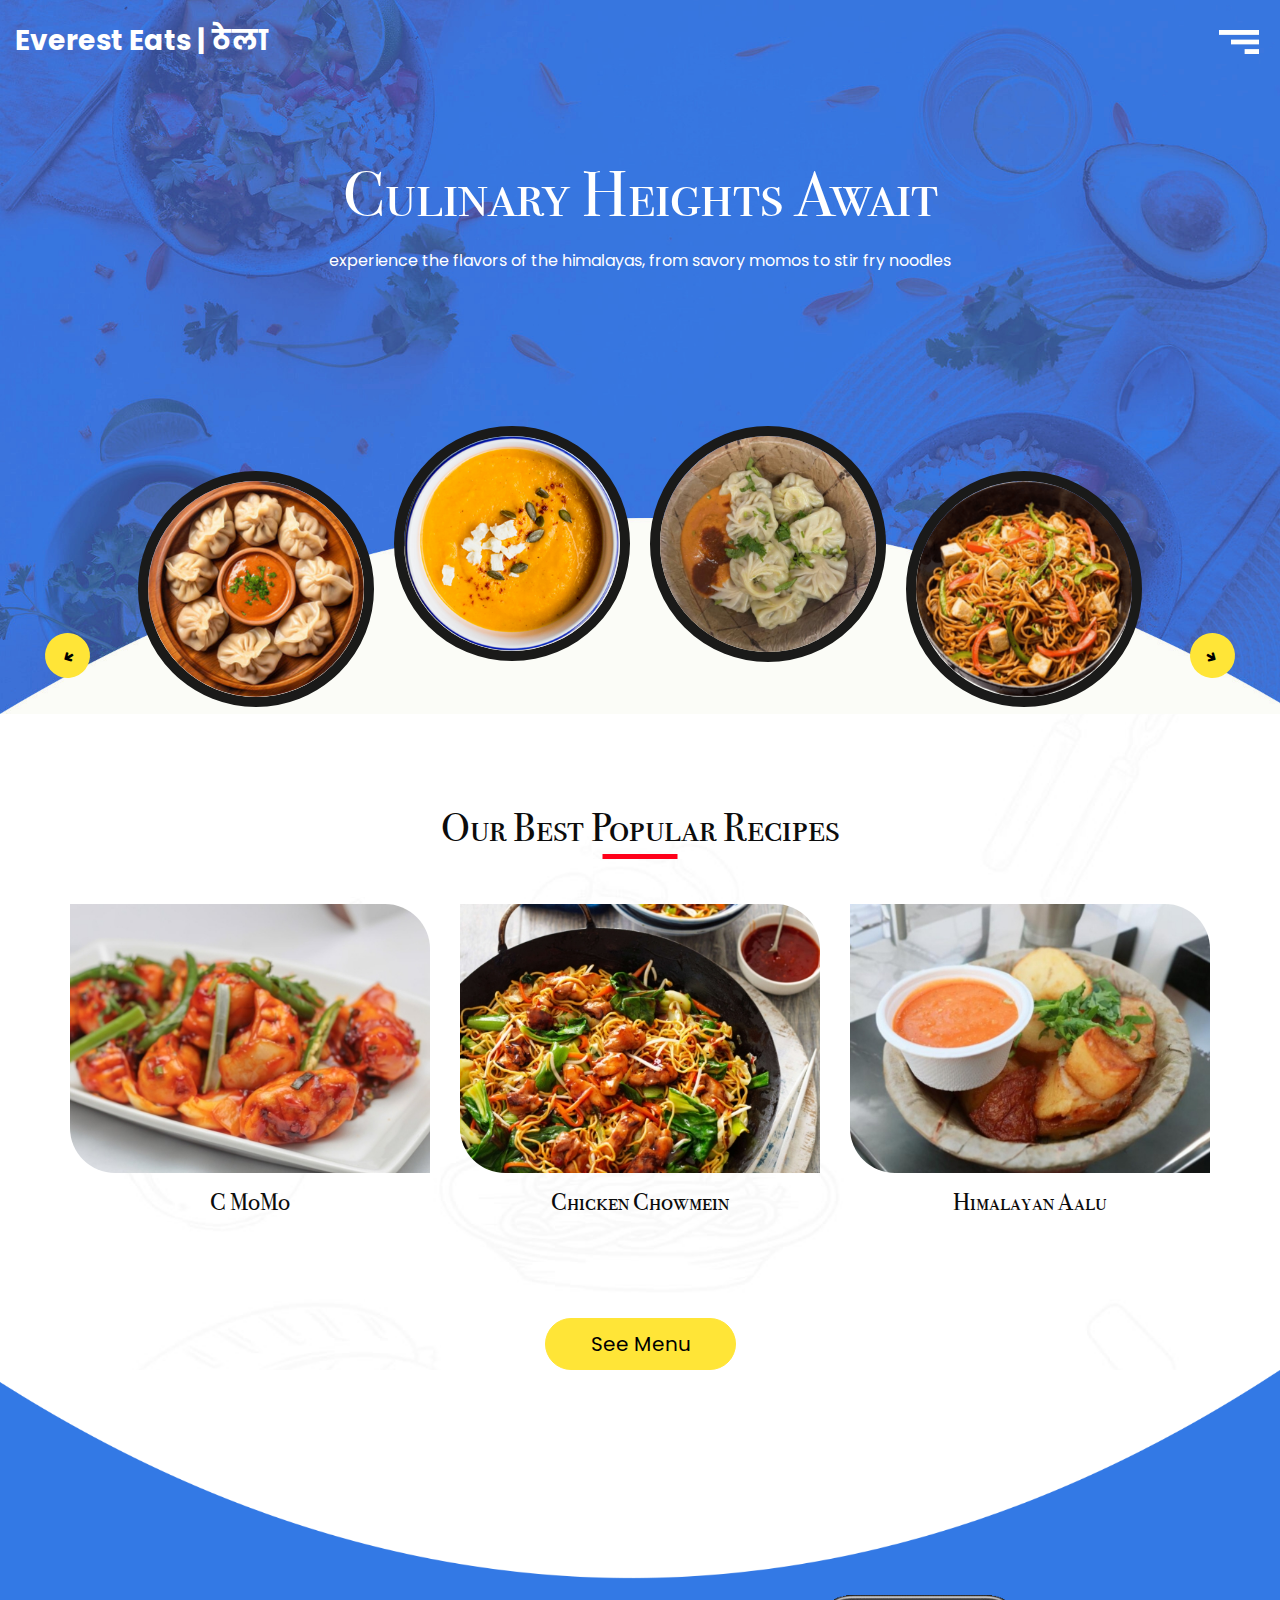
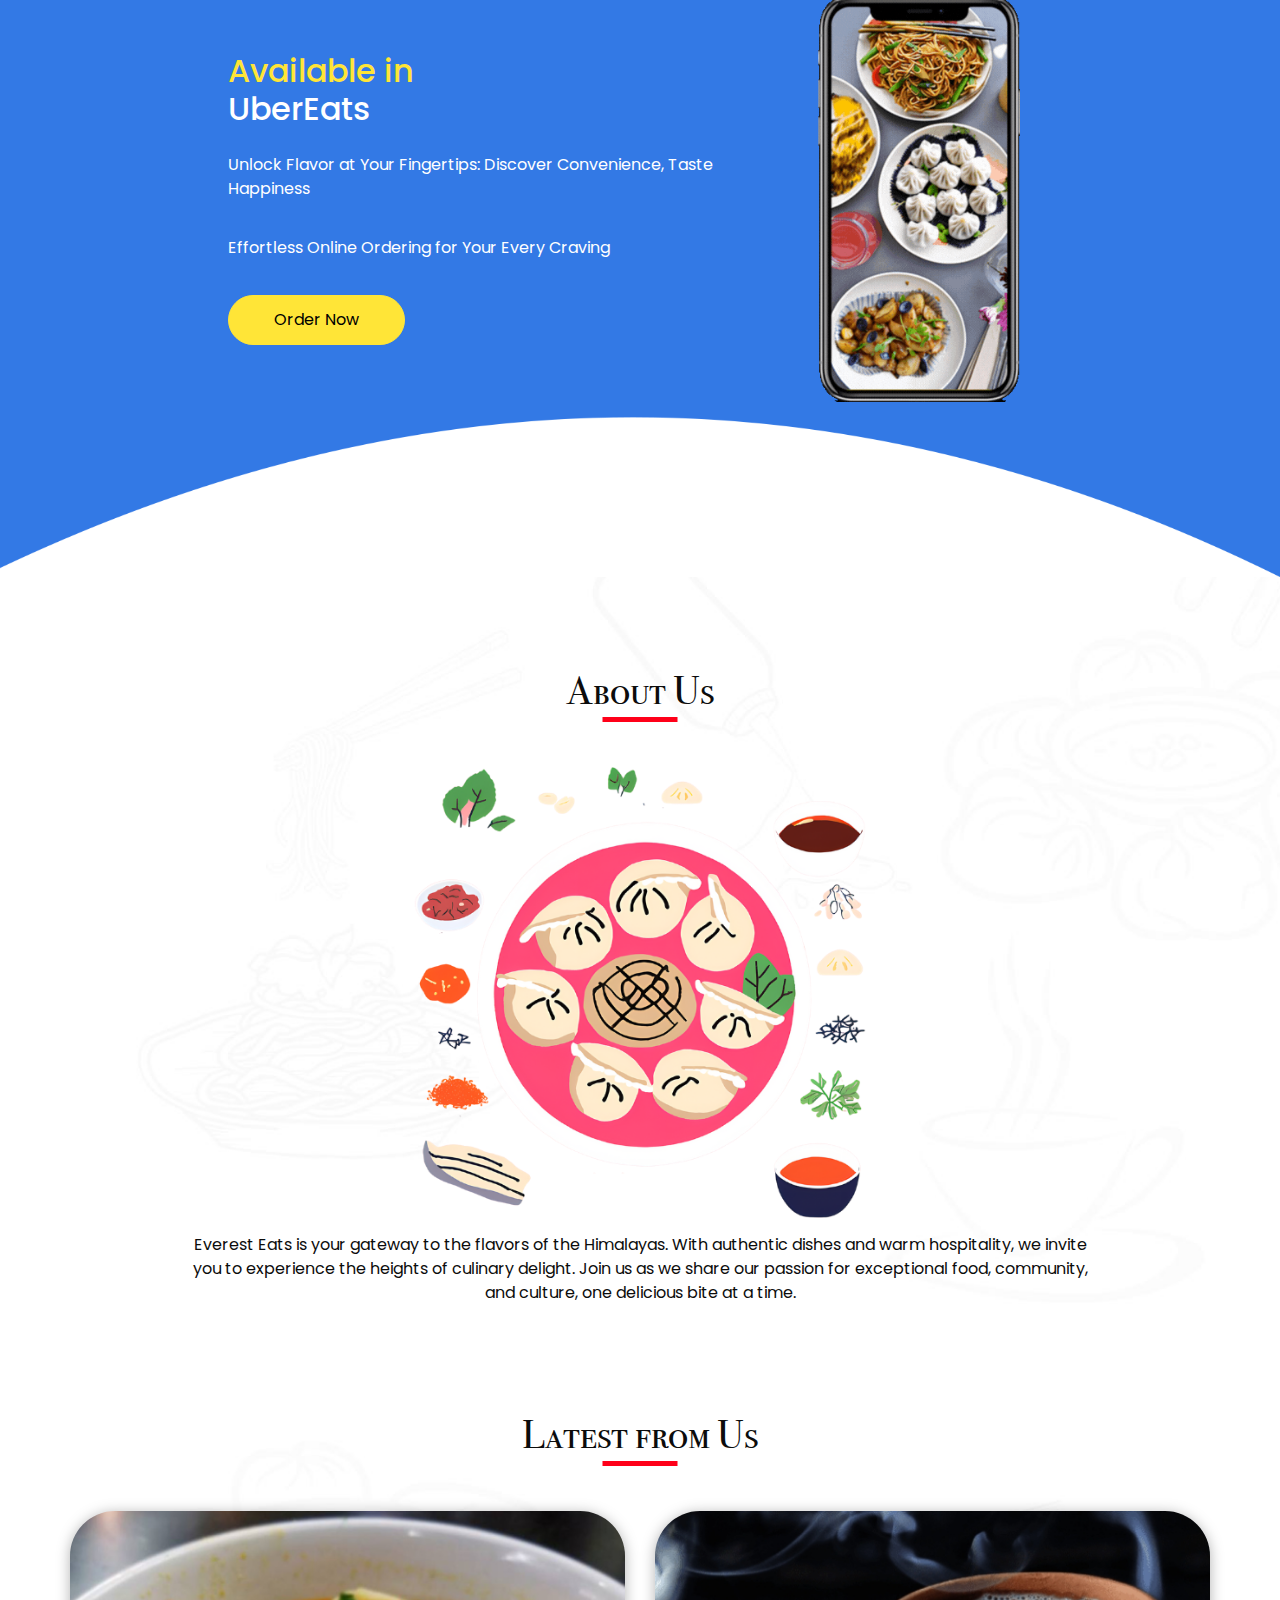
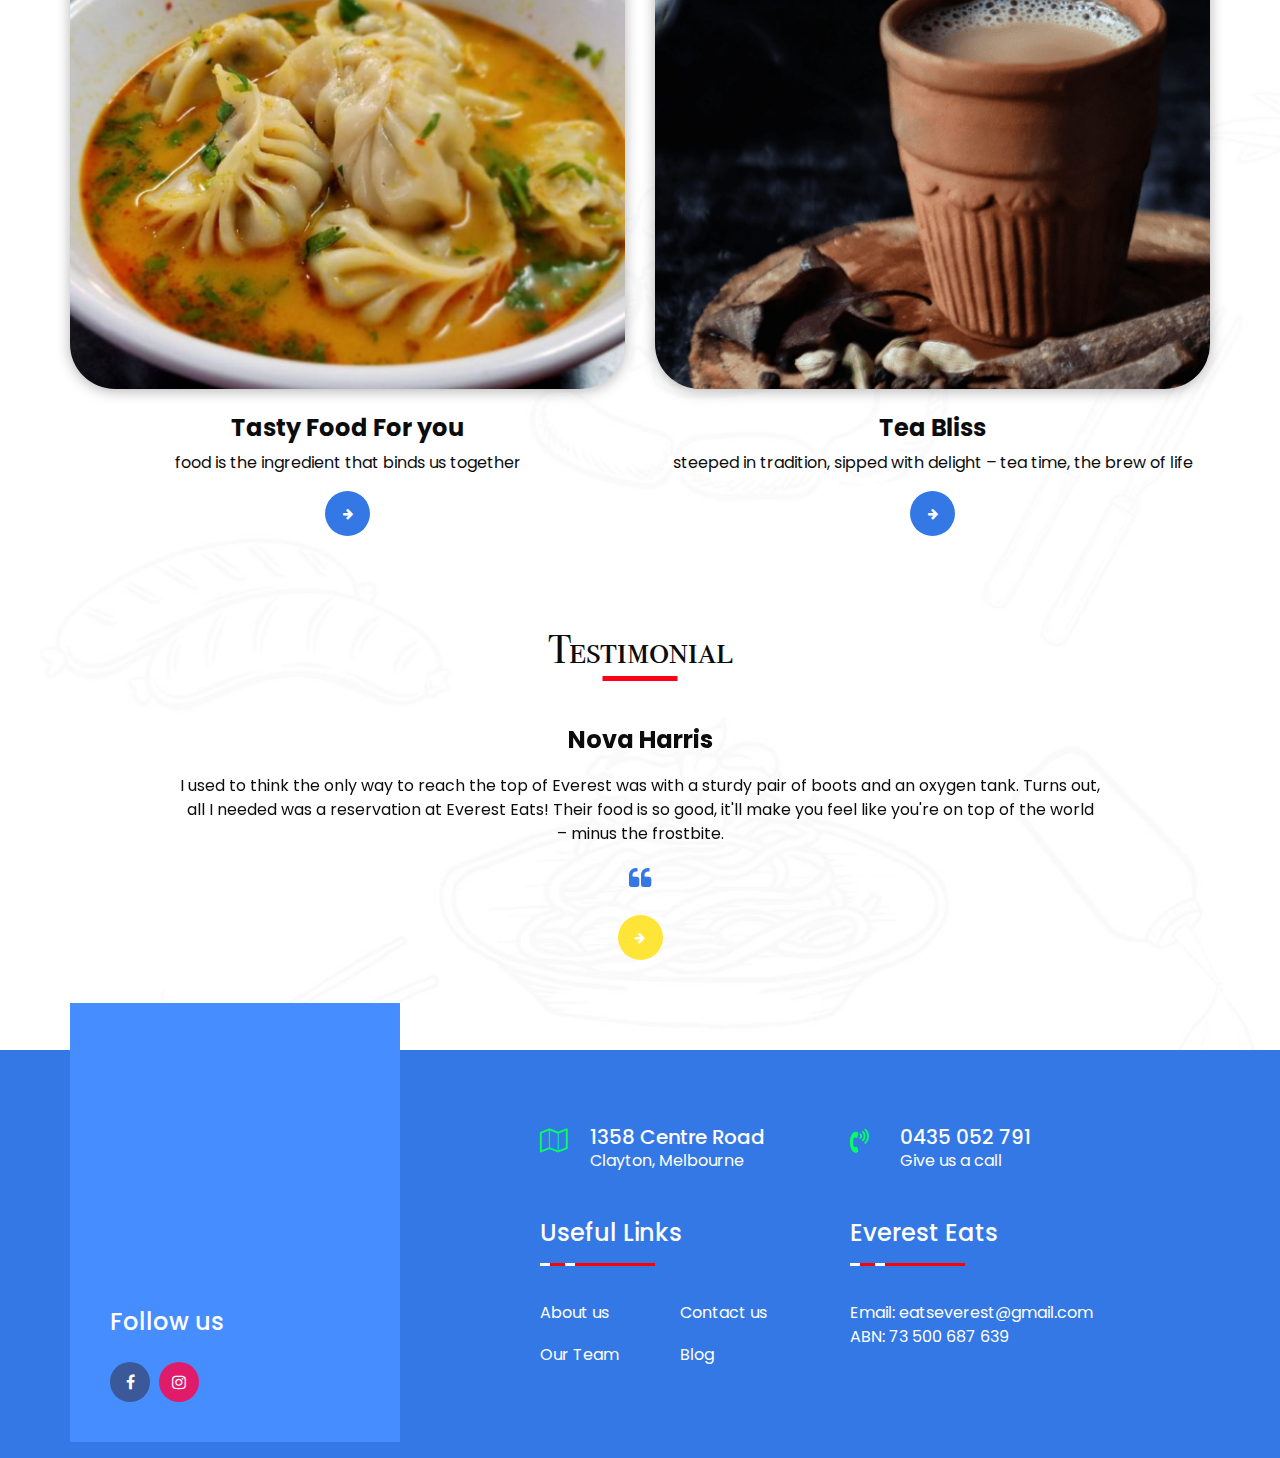
<file: index.html>
<!DOCTYPE html>
<html>

<head>
  <!-- Basic -->
  <meta charset="utf-8" />
  <meta http-equiv="X-UA-Compatible" content="IE=edge" />
  <!-- Mobile Metas -->
  <meta name="viewport" content="width=device-width, initial-scale=1, shrink-to-fit=no" />
  <!-- Site Metas -->
  <meta name="keywords" content="" />
  <meta name="description" content="" />
  <meta name="author" content="" />

  <title>Everest Eats | ठेला</title>

  <!-- bootstrap core css -->
  <link rel="stylesheet" type="text/css" href="css/bootstrap.css" />

  <!-- fonts style -->
  <link href="https://fonts.googleapis.com/css?family=Poppins:400,600,700&display=swap" rel="stylesheet">

  <!-- font awesome style -->
  <link href="css/font-awesome.min.css" rel="stylesheet" />
  <!-- nice select -->
  <link rel="stylesheet" href="css/nice-select.min.css" />
  <!-- slidck slider -->
  <link rel="stylesheet" href="css/slick.min.css" />
  <!-- <link rel="stylesheet" href="https://cdnjs.cloudflare.com/ajax/libs/slick-carousel/1.9.0/slick-theme.min.css.map" integrity="undefined" crossorigin="anonymous" /> -->


  <!-- Custom styles for this template -->
  <link href="css/style.css" rel="stylesheet" />
  <!-- responsive style -->
  <link href="css/responsive.css" rel="stylesheet" />

</head>

<body>

  <div class="hero_area">
    <!-- header section strats -->
    <header class="header_section">
      <div class="container-fluid">
        <nav class="navbar navbar-expand-lg custom_nav-container">
          <a class="navbar-brand" href="index.html">
            <span>
              Everest Eats | ठेला
            </span>
          </a>
          <div class="" id="">
            <!-- <div class="User_option">
              <a href="">
                <i class="fa fa-user" aria-hidden="true"></i>
                <span>Login</span>
              </a>
              <form class="form-inline ">
                <input type="search" placeholder="Search" />
                <button class="btn  nav_search-btn" type="submit">
                  <i class="fa fa-search" aria-hidden="true"></i>
                </button>
              </form>
            </div> -->
            <div class="custom_menu-btn">
              <button onclick="openNav()">
                <img src="images/menu.png" alt="">
              </button>
            </div>
            <div id="myNav" class="overlay">
              <div class="overlay-content">
                <a href="index.html">Home</a>
                <a href="about.html">About</a>
                <a href="blog.html">Blog</a>
                <a href="testimonial.html">Testimonial</a>
              </div>
            </div>
          </div>
        </nav>
      </div>
    </header>
    <!-- end header section -->

    <!-- slider section -->
    <section class="slider_section ">
      <div class="container ">
        <div class="row">
          <div class="col-lg-10 mx-auto">
            <div class="detail-box">
              <h1>
                Culinary Heights Await
              </h1>
              <p>
                experience the flavors of the himalayas, from savory momos to stir fry noodles
              </p>
            </div>
            <div class="find_container ">
              <div class="container">
                <div class="row">
                  <div class="col">
                    <!-- <form>
                      <div class="form-row ">
                        <div class="form-group col-lg-5">
                          <input type="text" class="form-control" id="inputHotel" placeholder="Restaurant Name">
                        </div>
                        <div class="form-group col-lg-3">
                          <input type="text" class="form-control" id="inputLocation" placeholder="All Locations">
                          <span class="location_icon">
                            <i class="fa fa-map-marker" aria-hidden="true"></i>
                          </span>
                        </div>
                        <div class="form-group col-lg-3">
                          <div class="btn-box">
                            <button type="submit" class="btn ">Search</button>
                          </div>
                        </div>
                      </div>
                    </form> -->
                  </div>
                </div>
              </div>
            </div>
          </div>
        </div>
      </div>
      <div class="slider_container">
        <div class="item">
          <div class="img-box">
            <img src="images/slider-img1.png" alt="" />
          </div>
        </div>
        <div class="item">
          <div class="img-box">
            <img src="images/slider-img2.png" alt="" />
          </div>
        </div>
        <div class="item">
          <div class="img-box">
            <img src="images/slider-img3.png" alt="" />
          </div>
        </div>
        <div class="item">
          <div class="img-box">
            <img src="images/slider-img4.png" alt="" />
          </div>
        </div>
        <div class="item">
          <div class="img-box">
            <img src="images/slider-img5.png" alt="" />
          </div>
        </div>
        <div class="item">
          <div class="img-box">
            <img src="images/slider-img6.png" alt="" />
          </div>
        </div>
        <div class="item">
          <div class="img-box">
            <img src="images/slider-img7.png" alt="" />
          </div>
        </div>
        <div class="item">
          <div class="img-box">
            <img src="images/slider-img8.png" alt="" />
          </div>
        </div>
        <div class="item">
          <div class="img-box">
            <img src="images/slider-img9.png" alt="" />
          </div>
        </div>
    </section>
    <!-- end slider section -->
  </div>


  <!-- recipe section -->

  <section class="recipe_section layout_padding-top">
    <div class="container">
      <div class="heading_container heading_center">
        <h2>
          Our Best Popular Recipes
        </h2>
      </div>
      <div class="row">
        <div class="col-sm-6 col-md-4 mx-auto">
          <div class="box">
            <div class="img-box">
              <img src="images/r1.jpg" class="box-img" alt="">
            </div>
            <div class="detail-box">
              <h4>
                C MoMo
              </h4>
              <!-- <a href="">
                <i class="fa fa-arrow-right" aria-hidden="true"></i>
              </a> -->
            </div>
          </div>
        </div>
        <div class="col-sm-6 col-md-4 mx-auto">
          <div class="box">
            <div class="img-box">
              <img src="images/r2.jpg" class="box-img" alt="">
            </div>
            <div class="detail-box">
              <h4>
                Chicken Chowmein
              </h4>
              <!-- <a href="">
                <i class="fa fa-arrow-right" aria-hidden="true"></i>
              </a> -->
            </div>
          </div>
        </div>
        <div class="col-sm-6 col-md-4 mx-auto">
          <div class="box">
            <div class="img-box">
              <img src="images/r3.jpg" class="box-img" alt="">
            </div>
            <div class="detail-box">
              <h4>
                Himalayan Aalu
              </h4>
              <!-- <a href="">
                <i class="fa fa-arrow-right" aria-hidden="true"></i>
              </a> -->
            </div>
          </div>
        </div>
      </div>
      <div class="btn-box">
        <div class="text-center mt-5">
          <a href="#" id="seeMenuBtn" class="btn btn-success btn-lg">See Menu</a>
        </div>
        <div class="modal fade" id="menuModal" tabindex="-1" role="dialog" aria-labelledby="menuModalLabel"
          aria-hidden="true">
          <div class="modal-dialog" role="document">
            <div class="modal-content">
              <div class="modal-body">
                <img src="images/menu.jpeg" alt="Menu" class="menu-image">
              </div>
            </div>
          </div>
        </div>
      </div>
    </div>
  </section>


  <!-- menu code manual START -->

  <script>
    document.addEventListener('DOMContentLoaded', function () {
      var seeMenuBtn = document.getElementById('seeMenuBtn');
      var menuModal = $('#menuModal');

      seeMenuBtn.addEventListener('click', function (event) {
        event.preventDefault();
        menuModal.modal('show');
      });
    });
  </script>
  <style>
    .modal-content {
      backdrop-filter: blur(5px);
    }

    .close {
      color: #0000FF;
    }

    .close:hover,
    .close:focus {
      color: #0000FF;
      text-decoration: none;
      cursor: pointer;
    }

    .menu-image {
      width: 100%;
      height: auto;
      border-radius: 10px;
    }
  </style>

  <!-- menu code END-->

  <!-- end recipe section -->

  <!-- app section -->

  <section class="app_section">
    <div class="container">
      <div class="col-md-9 mx-auto">
        <div class="row">
          <div class="col-md-7 col-lg-8">
            <div class="detail-box">
              <h2>
                <span>Available in</span> <br>
                UberEats
              </h2>
              <p>
                Unlock Flavor at Your Fingertips: Discover Convenience, Taste Happiness
              </p>
              <div class="app_btn_box">
                <p>Effortless Online Ordering for Your Every Craving</p>
                <!-- <a href="" class="mr-1">
                  <img src="images/google_play.png" class="box-img" alt="">
                </a>
                <a href="">
                  <img src="images/app_store.png" class="box-img" alt="">
                </a> -->
              </div>
              <a href="https://www.order.store/store/everest-eats-claydon-south/_2LLSZSaTeiguDLGim_1Ig" target="_blank" class="download_btn">
                Order Now
              </a>
            </div>
          </div>
          <div class="col-md-5 col-lg-4">
            <div class="img-box">
              <img src="images/mobile-qr-3.gif" class="box-img" alt="">
            </div>
          </div>
        </div>
      </div>
    </div>

  </section>

  <!-- end app section -->

  <!-- about section -->

  <section class="about_section layout_padding">
    <div class="container">
      <div class="col-md-11 col-lg-10 mx-auto">
        <div class="heading_container heading_center">
          <h2>
            About Us
          </h2>
        </div>
        <div class="box">
          <div class="col-md-7 mx-auto">
            <div class="img-box">
              <img src="images/about-img.png" class="box-img" alt="">
            </div>
          </div>
          <div class="detail-box">
            <p>
              Everest Eats is your gateway to the flavors of the Himalayas. With authentic dishes and warm hospitality,
              we invite you to experience the heights of culinary delight. Join us as we share our passion for
              exceptional food, community, and culture, one delicious bite at a time.
            </p>
            <!-- <a href="">
              <i class="fa fa-arrow-right" aria-hidden="true"></i>
            </a> -->
          </div>
        </div>
      </div>
    </div>
  </section>

  <!-- end about section -->

  <!-- news section -->

  <section class="news_section">
    <div class="container">
      <div class="heading_container heading_center">
        <h2>
          Latest from Us
        </h2>
      </div>
      <div class="row">
        <div class="col-md-6">
          <div class="box">
            <div class="img-box">
              <img src="images/n1.jpg" class="box-img" alt="">
            </div>
            <div class="detail-box">
              <h4>
                Tasty Food For you
              </h4>
              <p>
                food is the ingredient that binds us together
              </p>
              <a href="">
                <i class="fa fa-arrow-right" aria-hidden="true"></i>
              </a>
            </div>
          </div>
        </div>
        <div class="col-md-6">
          <div class="box">
            <div class="img-box">
              <img src="images/n2.jpg" class="box-img" alt="">
            </div>
            <div class="detail-box">
              <h4>
                Tea Bliss
              </h4>
              <p>
                steeped in tradition, sipped with delight – tea time, the brew of life
              </p>
              <a href="">
                <i class="fa fa-arrow-right" aria-hidden="true"></i>
              </a>
            </div>
          </div>
        </div>
      </div>
    </div>
  </section>

  <!-- end news section -->

  <!-- client section -->

  <section class="client_section layout_padding">
    <div class="container">
      <div class="col-md-11 col-lg-10 mx-auto">
        <div class="heading_container heading_center">
          <h2>
            Testimonial
          </h2>
        </div>
        <div id="customCarousel1" class="carousel slide" data-ride="carousel">
          <div class="carousel-inner">
            <div class="carousel-item active">
              <div class="detail-box">
                <h4>
                  Nova Harris
                </h4>
                <p>
                  I used to think the only way to reach the top of Everest was with a sturdy pair of boots and an oxygen
                  tank. Turns out,
                  all I needed was a reservation at Everest Eats! Their food is so good, it'll make you feel like you're
                  on top of the
                  world – minus the frostbite.
                </p>
                <i class="fa fa-quote-left" aria-hidden="true"></i>
              </div>
            </div>
            <div class="carousel-item">
              <div class="detail-box">
                <h4>
                  Simon Forfes
                </h4>
                <p>
                  I've always been skeptical of restaurants claiming to have 'the best view in town.' But then I dined
                  at Everest Eats and
                  realized they meant the view of my plate. It's a spectacle worth climbing for!
                </p>
                <i class="fa fa-quote-left" aria-hidden="true"></i>
              </div>
            </div>
            <div class="carousel-item">
              <div class="detail-box">
                <h4>
                  Rosella Brown
                </h4>
                <p>
                  I used to think I was a decent cook until I tasted the food at Everest Eats. Now I just pretend to
                  burn water and
                  order takeout from them instead!
                </p>
                <i class="fa fa-quote-left" aria-hidden="true"></i>
              </div>
            </div>
          </div>
          <a class="carousel-control-prev d-none" href="#customCarousel1" role="button" data-slide="prev">
            <span class="carousel-control-prev-icon" aria-hidden="true"></span>
            <span class="sr-only">Previous</span>
          </a>
          <a class="carousel-control-next" href="#customCarousel1" role="button" data-slide="next">
            <i class="fa fa-arrow-right" aria-hidden="true"></i>
            <span class="sr-only">Next</span>
          </a>
        </div>
      </div>
    </div>
  </section>

  <!-- end client section -->

  <footer id="dk-footer" class="dk-footer">

    <div class="container">
      <div class="row">
        <div class="col-md-12 col-lg-4">
          <div class="dk-footer-box-info">

            <iframe class="footer-info-text"
              src="https://www.google.com/maps/embed?pb=!1m18!1m12!1m3!1d3147.0625548727958!2d145.1178690758749!3d-37.92896904063102!2m3!1f0!2f0!3f0!3m2!1i1024!2i768!4f13.1!3m3!1m2!1s0x6ad66b23787236e1%3A0x8a518583ec30657b!2s1358%20Centre%20Rd%2C%20Clayton%20South%20VIC%203168!5e0!3m2!1sen!2sau!4v1714121861988!5m2!1sen!2sau"
              width="250" height="200" style="border:0;" allowfullscreen="" loading="lazy"
              referrerpolicy="no-referrer-when-downgrade"></iframe>

            <div class="footer-social-link">
              <h3>Follow us</h3>
              <ul>
                <li>
                  <a target="_blank" href="https://www.facebook.com/people/Everest-Eats/61558807629293/">
                    <i class="fa fa-facebook"></i>
                  </a>
                </li>
                <!-- <li>
                  <a href="#">
                    <i class="fa fa-twitter"></i>
                  </a>
                </li> -->
                <li>
                  <a target="_blank" href="https://instagram.com/everest.eats">
                    <i class="fa fa-instagram"></i>
                  </a>
                </li>
              </ul>
            </div>
            <!-- End Social link -->
          </div>
          <!-- End Footer info -->
          <div class="footer-awarad">
            <!-- <br> -->
            <br><br>

          </div>
        </div>
        <!-- End Col -->
        <div class="col-md-12 col-lg-8">
          <div class="row">
            <div class="col-md-6">
              <div class="contact-us">
                <div class="contact-icon">
                  <i class="fa fa-map-o" aria-hidden="true"></i>
                </div>
                <!-- End contact Icon -->
                <div class="contact-info">
                  <h3>1358 Centre Road</h3>
                  <p>Clayton, Melbourne</p>
                </div>
                <!-- End Contact Info -->
              </div>
              <!-- End Contact Us -->
            </div>
            <!-- End Col -->
            <div class="col-md-6">
              <div class="contact-us contact-us-last">
                <div class="contact-icon">
                  <i class="fa fa-volume-control-phone" aria-hidden="true"></i>
                </div>
                <!-- End contact Icon -->
                <div class="contact-info">
                  <h3>0435 052 791</h3>
                  <p>Give us a call</p>
                </div>
                <!-- End Contact Info -->
              </div>
              <!-- End Contact Us -->
            </div>
            <!-- End Col -->
          </div>
          <!-- End Contact Row -->
          <div class="row">
            <div class="col-md-12 col-lg-6">
              <div class="footer-widget footer-left-widget">
                <div class="section-heading">
                  <h3>Useful Links</h3>
                  <span class="animate-border border-black"></span>
                </div>
                <ul>
                  <li>
                    <a href="#">About us</a>
                  </li>
                  <!-- <li>
                    <a href="#">Services</a>
                  </li>
                  <li>
                    <a href="#">Projects</a>
                  </li> -->
                  <li>
                    <a href="#">Our Team</a>
                  </li>
                </ul>
                <ul>
                  <li>
                    <a href="#">Contact us</a>
                  </li>
                  <li>
                    <a href="#">Blog</a>
                  </li>
                </ul>
              </div>
              <br>
              <!-- End Footer Widget -->
            </div>
            <!-- End col -->
            <div class="col-md-12 col-lg-6">
              <div class="footer-widget">
                <div class="section-heading">
                  <h3>Everest Eats</h3>
                  <span class="animate-border border-black"></span>
                </div>
                <p class="the-story-in-footer">
                  Email: eatseverest@gmail.com <br>
                  ABN: 73 500 687 639
                </p>
                <!-- <p class="the-story-in-footer">
                  "At Everest Eats, every dish tells a story of mountainous flavors, satisfying cravings without the
                  altitude."</p> -->
                <!-- <form action="#">
                  <div class="form-row">
                    <div class="col dk-footer-form">
                      <input type="email" class="form-control" placeholder="Email Address">
                      <button type="submit">
                        <i class="fa fa-send"></i>
                      </button>
                    </div>
                  </div>
                </form> -->
                <!-- End form -->
              </div>
              <!-- End footer widget -->
            </div>
            <!-- End Col -->
          </div>
          <!-- End Row -->
        </div>
        <!-- End Col -->
      </div>
      <!-- End Widget Row -->
    </div>
    <!-- End Contact Container -->


    <div class="copyright" hidden="hidden">
      <div class="container">
        <div class="row">
          <div class="col-md-6">
            <p>
              &copy; <span id="displayYear"></span> <a href="#">Everest Eats</a><br>
            </p>
          </div>
          <!-- End Col -->
          <div class="col-md-6">
            <div class="copyright-menu">
              <ul>
                <li>
                  <a href="#">Home</a>
                </li>
                <li>
                  <a href="#">Terms</a>
                </li>
                <li>
                  <a href="#">Privacy Policy</a>
                </li>
                <li>
                  <a href="#">Contact</a>
                </li>
              </ul>
            </div>
          </div>
          <!-- End col -->
        </div>
        <!-- End Row -->
      </div>
      <!-- End Copyright Container -->
    </div>
    <!-- End Copyright -->
    <!-- Back to top -->
    <div id="back-to-top" class="back-to-top" hidden="hidden">
      <button class="btn btn-dark" title="Back to Top" style="display: block;">
        <i class="fa fa-angle-up"></i>
      </button>
    </div>
    <!-- End Back to top -->
  </footer>


  <!-- jQuery -->
  <script src="js/jquery-3.4.1.min.js"></script>
  <!-- bootstrap js -->
  <script src="js/bootstrap.js"></script>
  <!-- slick  slider -->
  <script src="js/slick.js"></script>
  <!-- nice select -->
  <script src="js/jquery-nice-select.js"></script>
  <!-- custom js -->
  <script src="js/custom.js"></script>



  <!-- for footer -->
  <!--Important link source from https://bootsnipp.com/snippets/ooa9M-->
  <!-- <link href="//maxcdn.bootstrapcdn.com/bootstrap/4.1.1/css/bootstrap.min.css" rel="stylesheet" id="bootstrap-css"> -->
  <!-- <script src="//maxcdn.bootstrapcdn.com/bootstrap/4.1.1/js/bootstrap.min.js"></script> -->
  <!-- <script src="//cdnjs.cloudflare.com/ajax/libs/jquery/3.2.1/jquery.min.js"></script> -->
  <!------ Include the above in your HEAD tag ---------->

  <!-- <link rel="stylesheet" href="https:  //  cdnjs.cloudflare.com/ajax/libs/font-awesome/4.7.0/css/font-awesome.css" /> -->
</body>

</html>
</file>
<file: css/style.css>
@font-face {
  font-family: "bodoni svtytwo sc itc tt book";
  src: url(../fonts/bodoni-svtytwo-sc-itc-tt-book.ttf);
}

body {
  font-family: "Poppins", sans-serif;
  color: #0c0c0c;
  background-color: #ffffff;
  overflow-x: hidden;
  background-image: url(../images/body-bg.jpg);
  background-size: cover;
}

.layout_padding {
  padding: 90px 0;
}

.layout_padding2 {
  padding: 75px 0;
}

.layout_padding2-top {
  padding-top: 75px;
}

.layout_padding2-bottom {
  padding-bottom: 75px;
}

.layout_padding-top {
  padding-top: 90px;
}

.layout_padding-bottom {
  padding-bottom: 90px;
}

.heading_container {
  display: -webkit-box;
  display: -ms-flexbox;
  display: flex;
  -webkit-box-orient: vertical;
  -webkit-box-direction: normal;
  -ms-flex-direction: column;
  flex-direction: column;
  -webkit-box-align: start;
  -ms-flex-align: start;
  align-items: flex-start;
}

.heading_container h2 {
  font-size: 2.5rem;
  position: relative;
  font-weight: bold;
  margin-bottom: 0;
  font-family: "bodoni svtytwo sc itc tt book", sans-serif;
  font-weight: 400;
  padding-bottom: 7px;
}

.heading_container h2::before {
  content: "";
  position: absolute;
  bottom: 0;
  left: 50%;
  -webkit-transform: translateX(-50%);
  transform: translateX(-50%);
  width: 75px;
  height: 5px;
  background-color: #ff0019;
}

.heading_container.heading_center {
  -webkit-box-align: center;
  -ms-flex-align: center;
  align-items: center;
  text-align: center;
}

.box-img {
  width: 100%;
}

a,
a:hover,
a:focus {
  text-decoration: none;
}

a:hover,
a:focus {
  color: initial;
}

.btn,
.btn:focus {
  outline: none !important;
  -webkit-box-shadow: none;
  box-shadow: none;
}

/*header section*/
.hero_area {
  position: relative;
  display: -webkit-box;
  display: -ms-flexbox;
  display: flex;
  -webkit-box-orient: vertical;
  -webkit-box-direction: normal;
  -ms-flex-direction: column;
  flex-direction: column;
  background-image: url(../images/hero-bg.jpg);
  background-size: cover;
  background-position: center bottom;
  background-repeat: no-repeat;
}

.sub_page .hero_area {
  background-size: cover;
  background-position: top;
}

.header_section {
  padding: 15px 0;
}

.custom_nav-container {
  -webkit-box-pack: justify;
  -ms-flex-pack: justify;
  justify-content: space-between;
  padding: 0;
}

.navbar-brand {
  margin: 0;
}

.navbar-brand span {
  font-size: 28px;
  font-weight: bold;
  color: #ffffff;
}

.User_option {
  display: -webkit-box;
  display: -ms-flexbox;
  display: flex;
  -webkit-box-align: center;
  -ms-flex-align: center;
  align-items: center;
  margin-left: auto;
  margin-right: 75px;
}

.User_option a {
  color: #ffffff;
  margin-left: 25px;
}

.User_option .form-inline {
  position: relative;
  margin-left: 25px;
}

.User_option .form-inline input {
  display: none;
}

.User_option .form-inline button {
  color: #ffffff;
}

.custom_menu-btn {
  z-index: 9;
  position: absolute;
  right: 0;
  top: 14px;
}

.custom_menu-btn button {
  outline: none;
  border: none;
  background-color: transparent;
  display: -webkit-box;
  display: -ms-flexbox;
  display: flex;
  -webkit-box-align: center;
  -ms-flex-align: center;
  align-items: center;
}

.custom_menu-btn button img {
  width: 40px;
}

.menu_btn-style {
  position: fixed;
  right: 15px;
  top: 29px;
}

.overlay {
  height: 100%;
  width: 0;
  position: fixed;
  z-index: 3;
  top: 0;
  left: 0;
  background-color: black;
  /* background-color: rgba(72, 85, 254, 0.95); */
  background-color: #3378e4;
  opacity: 0.95;
  overflow-x: hidden;
  -webkit-transition: 0.5s;
  transition: 0.5s;
}

.overlay .closebtn {
  position: absolute;
  top: 0;
  right: 30px;
  font-size: 60px;
}

.overlay a {
  padding: 0px;
  text-decoration: none;
  font-size: 22px;
  color: #ffffff;
  display: block;
  -webkit-transition: 0.3s;
  transition: 0.3s;
  margin-bottom: 15px;
  text-transform: uppercase;
  font-weight: bold;
  opacity: 0;
}

.overlay-content {
  position: relative;
  top: 30%;
  width: 100%;
  text-align: center;
  margin-top: 30px;
}

.menu_width {
  width: 100%;
}

.menu_width.overlay a {
  opacity: 1;
}

/*end header section*/
/* slider section */
.slider_section {
  -webkit-box-flex: 1;
  -ms-flex: 1;
  flex: 1;
  display: -webkit-box;
  display: -ms-flexbox;
  display: flex;
  -webkit-box-align: center;
  -ms-flex-align: center;
  align-items: center;
  padding-top: 75px;
  padding-bottom: 425px;
  position: relative;
}

.slider_section .row {
  -webkit-box-align: center;
  -ms-flex-align: center;
  align-items: center;
}

.slider_section #customCarousel1 {
  width: 100%;
  position: unset;
}

.slider_section .detail-box {
  color: #ffffff;
  text-align: center;
}

.slider_section .detail-box h1 {
  font-size: 4rem;
  font-weight: bold;
  margin-bottom: 15px;
  font-family: "bodoni svtytwo sc itc tt book", sans-serif;
  font-weight: 400;
}

.slider_section .detail-box h1 span {
  color: #3378e4;
}

.slider_section .find_container .form-row {
  -webkit-box-pack: center;
  -ms-flex-pack: center;
  justify-content: center;
}

.slider_section .find_container form .form-group {
  margin: 15px 0;
}

.slider_section .find_container form .form-control {
  width: 100%;
  background-color: transparent;
  border: none;
  height: 45px;
  outline: none;
  -webkit-box-shadow: none;
  box-shadow: none;
  border-radius: 5px;
  padding: 0 15px;
  background-color: #ffffff;
  border-radius: 45px;
  position: relative;
}

.slider_section .find_container form .location_icon {
  position: absolute;
  right: 25px;
  top: 10px;
  color: #eaeae8;
}

.slider_section .find_container form .btn-box {
  display: -webkit-box;
  display: -ms-flexbox;
  display: flex;
}

.slider_section .find_container form .btn-box button.btn {
  width: 100%;
  text-align: center;
  display: inline-block;
  padding: 10px 25px;
  background-color: #ffe537;
  color: #000000;
  border-radius: 45px;
  -webkit-transition: all 0.3s;
  transition: all 0.3s;
  border: 1px solid #ffe537;
  outline: none;
  text-transform: uppercase;
}

.slider_section .find_container form .btn-box button.btn:hover {
  background-color: transparent;
  color: #ffe537;
}

.slider_section .slider_container {
  margin-top: 150px;
  position: absolute;
  z-index: 2;
  bottom: 0;
  width: 100%;
}

.slider_section .slider_container .slick-list {
  width: 80%;
  margin: auto;
}

.slider_section .slider_container .img-box {
  -webkit-transition: all .3s;
  transition: all .3s;
  margin-left: 10px;
  margin-right: 10px;
}

.slider_section .slider_container .img-box img {
  width: 100%;
  border: 10px solid #1a1a19;
  border-radius: 100%;
}

.slider_section .slider_container .slick-active .img-box {
  margin-top: 45px;
}

.slider_section .slider_container .slick-active+.slick-active .img-box {
  margin-top: 0;
}

.slider_section .slider_container .slick-active+.slick-active+.slick-active .img-box {
  margin-top: 0;
}

.slider_section .slider_container .slick-active+.slick-active+.slick-active+.slick-active .img-box {
  margin-top: 45px;
}

.slider_section .slider_container .slick-prev,
.slider_section .slider_container .slick-next {
  width: 45px;
  height: 45px;
  line-height: 45px;
  background-color: #ffe537;
  border-radius: 100%;
  font-size: 12px;
  color: #000000;
  -webkit-transition: all 0.3s;
  transition: all 0.3s;
  border: none;
  outline: none;
  position: absolute;
  top: 72%;
  margin: 0;
}

.slider_section .slider_container .slick-prev:hover,
.slider_section .slider_container .slick-next:hover {
  background-color: #3378e4;
  color: #ffffff;
}

.slider_section .slider_container .slick-prev {
  left: 45px;
  -webkit-transform: rotate(-30deg);
  transform: rotate(-30deg);
}

.slider_section .slider_container .slick-prev:after {
  content: "\f060";
  font-family: 'FontAwesome';
}

.slider_section .slider_container .slick-next {
  right: 45px;
  -webkit-transform: rotate(30deg);
  transform: rotate(30deg);
}

.slider_section .slider_container .slick-next:after {
  content: "\f061";
  font-family: 'FontAwesome';
}

.recipe_section .box {
  text-align: center;
  margin-top: 45px;
}

.recipe_section .box .img-box img {
  border-radius: 0 45px 0 45px;
  -webkit-transition: all 0.3s;
  transition: all 0.3s;
}

.recipe_section .box .detail-box {
  display: -webkit-box;
  display: -ms-flexbox;
  display: flex;
  -webkit-box-orient: vertical;
  -webkit-box-direction: normal;
  -ms-flex-direction: column;
  flex-direction: column;
  -webkit-box-align: center;
  -ms-flex-align: center;
  align-items: center;
  margin-top: 15px;
}

.recipe_section .box .detail-box h4 {
  font-family: "bodoni svtytwo sc itc tt book", sans-serif;
  font-weight: 400;
}

.recipe_section .box .detail-box a {
  width: 45px;
  height: 45px;
  line-height: 45px;
  background-color: #3378e4;
  border-radius: 100%;
  font-size: 12px;
  color: #ffffff;
  -webkit-transition: all 0.3s;
  transition: all 0.3s;
}

.recipe_section .box .detail-box a:hover {
  background-color: #ffe537;
  color: #000000;
}

.recipe_section .box:hover .img-box img {
  -webkit-filter: drop-shadow(0 0 5px rgba(0, 0, 0, 0.3));
  filter: drop-shadow(0 0 5px rgba(0, 0, 0, 0.3));
}

.recipe_section .btn-box {
  display: -webkit-box;
  display: -ms-flexbox;
  display: flex;
  -webkit-box-pack: center;
  -ms-flex-pack: center;
  justify-content: center;
  margin-top: 45px;
}

.recipe_section .btn-box a {
  display: inline-block;
  padding: 10px 45px;
  background-color: #ffe537;
  color: #000000;
  border-radius: 45px;
  -webkit-transition: all 0.3s;
  transition: all 0.3s;
  border: 1px solid #ffe537;
  outline: none;
}

.recipe_section .btn-box a:hover {
  background-color: transparent;
  color: #ffe537;
}

.app_section {
  background-image: url(../images/app-bg.png);
  background-size: 100% 100%;
  background-repeat: no-repeat;
  background-position: center center;
  padding: 225px 0 175px 0;
  color: #ffffff;
}

.app_section .row {
  -webkit-box-align: center;
  -ms-flex-align: center;
  align-items: center;
}

.app_section .detail-box h2 {
  margin-bottom: 25px;
}

.app_section .detail-box h2 span {
  color: #ffe537;
}

.app_section .detail-box p {
  margin-bottom: 0;
}

.app_section .detail-box .app_btn_box {
  display: -webkit-box;
  display: -ms-flexbox;
  display: flex;
  margin: 35px 0;
}

.app_section .detail-box .app_btn_box a {
  width: 145px;
}

.app_section .detail-box .download_btn {
  display: inline-block;
  padding: 12px 45px;
  background-color: #ffe537;
  color: #000000;
  border-radius: 45px;
  -webkit-transition: all 0.3s;
  transition: all 0.3s;
  border: 1px solid #ffe537;
  outline: none;
}

.app_section .detail-box .download_btn:hover {
  background-color: transparent;
  color: #ffe537;
}

.about_section .box {
  text-align: center;
}

.about_section img {
  margin-top: 45px;
  max-width: 100%;
}

.about_section .detail-box p {
  margin-top: 15px;
}

.about_section .detail-box a {
  display: inline-block;
  width: 45px;
  height: 45px;
  line-height: 45px;
  background-color: #3378e4;
  border-radius: 100%;
  font-size: 12px;
  color: #ffffff;
  -webkit-transition: all 0.3s;
  transition: all 0.3s;
}

.about_section .detail-box a:hover {
  background-color: #ffe537;
  color: #000000;
}

.news_section .box {
  text-align: center;
  margin-top: 45px;
}

.news_section .box .img-box img {
  -webkit-filter: drop-shadow(0 2px 7px rgba(0, 0, 0, 0.3));
  filter: drop-shadow(0 2px 7px rgba(0, 0, 0, 0.3));
  border-radius: 45px;
}

.news_section .box .detail-box {
  margin-top: 25px;
}

.news_section .box .detail-box h4 {
  font-weight: bold;
}

.news_section .box .detail-box a {
  display: inline-block;
  width: 45px;
  height: 45px;
  line-height: 45px;
  background-color: #3378e4;
  border-radius: 100%;
  font-size: 12px;
  color: #ffffff;
  -webkit-transition: all 0.3s;
  transition: all 0.3s;
}

.news_section .box .detail-box a:hover {
  background-color: #ffe537;
  color: #000000;
}

.client_section {
  text-align: center;
}

.client_section .detail-box {
  display: -webkit-box;
  display: -ms-flexbox;
  display: flex;
  -webkit-box-orient: vertical;
  -webkit-box-direction: normal;
  -ms-flex-direction: column;
  flex-direction: column;
  -webkit-box-align: center;
  -ms-flex-align: center;
  align-items: center;
  margin-top: 45px;
}

.client_section .detail-box h4 {
  font-weight: bold;
  margin-bottom: 0;
}

.client_section .detail-box p {
  margin: 20px 0;
}

.client_section .detail-box i.fa-quote-left {
  font-size: 24px;
  color: #3378e4;
}

.client_section .carousel-control-next {
  position: unset;
  width: 45px;
  height: 45px;
  line-height: 45px;
  background-color: #ffe537;
  border-radius: 100%;
  font-size: 12px;
  color: #ffffff;
  -webkit-transition: all 0.3s;
  transition: all 0.3s;
  opacity: 1;
  margin: auto;
  margin-top: 25px;
}

.client_section .carousel-control-next:hover {
  background-color: #3378e4;
  color: #ffffff;
}

.footer_container {
  background-image: url(../images/footer-bg.png);
  background-size: 100%;
  background-size: 100% 100%;
  background-repeat: no-repeat;
  background-position: top;
  padding-top: 115px;
  margin-top: -175px;
}

.info_section {
  color: #ffffff;
  padding: 45px 0;
  background-color: #3378e4;
}

.info_section .contact_box {
  display: -webkit-box;
  display: -ms-flexbox;
  display: flex;
  -webkit-box-pack: justify;
  -ms-flex-pack: justify;
  justify-content: space-between;
  max-width: 350px;
  margin: auto;
}

.info_section .contact_box a {
  margin: 0 10px;
  font-size: 24px;
  color: #ffffff;
}

.info_section .contact_box a:hover {
  color: #ffe537;
}

.info_section .social_box {
  display: -webkit-box;
  display: -ms-flexbox;
  display: flex;
  -webkit-box-pack: center;
  -ms-flex-pack: center;
  justify-content: center;
}

.info_section .social_box a {
  margin: 0 20px;
  font-size: 18px;
  color: #ffffff;
}

.info_section .social_box a:hover {
  color: #ffe537;
}

.info_section .info_links {
  margin: 25px 0;
}

.info_section .info_links ul {
  padding-left: 15px;
  display: -webkit-box;
  display: -ms-flexbox;
  display: flex;
  -webkit-box-pack: center;
  -ms-flex-pack: center;
  justify-content: center;
}

.info_section .info_links ul li {
  list-style-type: none;
  position: relative;
  margin: 0 15px;
}

.info_section .info_links ul li a {
  color: #ffffff;
}

.info_section .info_links ul li a:hover {
  color: #ffe537;
}

/* footer section*/
.footer_section {
  position: relative;
  text-align: center;
  background-color: #3378E4;
}

.footer_section p {
  color: #ffffff;
  padding-bottom: 25px;
  margin: 0;
}

.footer_section p a {
  color: inherit;
}

/*# sourceMappingURL=style.css.map */


.footer-widget p {
  margin-bottom: 27px;
}

/* p {
      font-family: 'Nunito', sans-serif;
      font-size: 16px;
      color: rgb(0, 0, 0);
      line-height: 28px;
    } */

.animate-border {
  position: relative;
  display: block;
  width: 115px;
  height: 3px;
  background: #ff0000;
}

.animate-border:after {
  position: absolute;
  content: "";
  width: 35px;
  height: 3px;
  left: 0;
  bottom: 0;
  border-left: 10px solid #fff;
  border-right: 10px solid #fff;
  -webkit-animation: animborder 2s linear infinite;
  animation: animborder 2s linear infinite;
}

@-webkit-keyframes animborder {
  0% {
    -webkit-transform: translateX(0px);
    transform: translateX(0px);
  }

  100% {
    -webkit-transform: translateX(113px);
    transform: translateX(113px);
  }
}

@keyframes animborder {
  0% {
    -webkit-transform: translateX(0px);
    transform: translateX(0px);
  }

  100% {
    -webkit-transform: translateX(113px);
    transform: translateX(82px);
  }
}

.animate-border.border-white:after {
  border-color: #fff;
}

.animate-border.border-yellow:after {
  border-color: #F5B02E;
}

.animate-border.border-orange:after {
  border-right-color: #007bff;
  border-left-color: #007bff;
}

.animate-border.border-ash:after {
  border-right-color: #EEF0EF;
  border-left-color: #EEF0EF;
}

.animate-border.border-offwhite:after {
  border-right-color: #F7F9F8;
  border-left-color: #F7F9F8;
}

/* Animated heading border */
@keyframes primary-short {
  0% {
    width: 15%;
  }

  50% {
    width: 90%;
  }

  100% {
    width: 10%;
  }
}

@keyframes primary-long {
  0% {
    width: 80%;
  }

  50% {
    width: 0%;
  }

  100% {
    width: 80%;
  }
}

.dk-footer {
  padding: 75px 0 0;
  background-color: #3378e4;
  position: relative;
  z-index: 2;
}

.dk-footer .contact-us {
  margin-top: 0;
  margin-bottom: 30px;
  padding-left: 80px;
}

.dk-footer .contact-us .contact-info {
  margin-left: 50px;
}

.dk-footer .contact-us.contact-us-last {
  margin-left: -80px;
}

.dk-footer .contact-icon i {
  font-size: 24px;
  top: -15px;
  position: relative;
  color: #00ff62;
}

.dk-footer-box-info {
  position: absolute;
  top: -122px;
  background: #468dff;
  padding: 40px;
  z-index: 2;
}

.dk-footer-box-info .footer-social-link h3 {
  color: #fff;
  font-size: 24px;
  margin-bottom: 25px;
}

.dk-footer-box-info .footer-social-link ul {
  list-style-type: none;
  padding: 0;
  margin: 0;
}

.dk-footer-box-info .footer-social-link li {
  display: inline-block;
}

.dk-footer-box-info .footer-social-link a i {
  display: block;
  width: 40px;
  height: 40px;
  border-radius: 50%;
  text-align: center;
  line-height: 40px;
  background: #000;
  margin-right: 5px;
  color: #fff;
}

.dk-footer-box-info .footer-social-link a i.fa-facebook {
  background-color: #3B5998;
}

.dk-footer-box-info .footer-social-link a i.fa-twitter {
  background-color: #55ACEE;
}

.dk-footer-box-info .footer-social-link a i.fa-google-plus {
  background-color: #DD4B39;
}

.dk-footer-box-info .footer-social-link a i.fa-linkedin {
  background-color: #0976B4;
}

.dk-footer-box-info .footer-social-link a i.fa-instagram {
  background-color: #e01b6a;
}

.footer-awarad {
  margin-top: 285px;
  display: -webkit-box;
  display: -webkit-flex;
  display: -moz-box;
  display: -ms-flexbox;
  display: flex;
  -webkit-box-flex: 0;
  -webkit-flex: 0 0 100%;
  -moz-box-flex: 0;
  -ms-flex: 0 0 100%;
  flex: 0 0 100%;
  -webkit-box-align: center;
  -webkit-align-items: center;
  -moz-box-align: center;
  -ms-flex-align: center;
  align-items: center;
}

.footer-awarad p {
  color: #ffffff;
  font-size: 24px;
  font-weight: 700;
  margin-left: 20px;
  padding-top: 15px;
}

.footer-info-text {
  margin: 26px 0 32px;
}

.footer-left-widget {
  padding-left: 80px;
}

.footer-widget .section-heading {
  margin-bottom: 35px;
}

.footer-widget h3 {
  font-size: 24px;
  color: #fff;
  position: relative;
  margin-bottom: 15px;
  max-width: -webkit-fit-content;
  max-width: -moz-fit-content;
  max-width: fit-content;
}

.footer-widget ul {
  width: 50%;
  float: left;
  list-style: none;
  margin: 0;
  padding: 0;
}

.footer-widget li {
  margin-bottom: 18px;
}

.footer-widget p {
  margin-bottom: 27px;
}

.footer-widget a {
  color: #ffffff;
  -webkit-transition: all 0.3s;
  -o-transition: all 0.3s;
  transition: all 0.3s;
}

.footer-widget a:hover {
  color: #ff0000;
}

.footer-widget:after {
  content: "";
  display: block;
  clear: both;
}

.dk-footer-form {
  position: relative;
}

.dk-footer-form input[type=email] {
  padding: 14px 28px;
  border-radius: 50px;
  background: #ffffff;
  border: 1px solid #ff0000;
}

.dk-footer-form input::-webkit-input-placeholder,
.dk-footer-form input::-moz-placeholder,
.dk-footer-form input:-ms-input-placeholder,
.dk-footer-form input::-ms-input-placeholder,
.dk-footer-form input::-webkit-input-placeholder {
  color: #878787;
  font-size: 14px;
}

.dk-footer-form input::-webkit-input-placeholder,
.dk-footer-form input::-moz-placeholder,
.dk-footer-form input:-ms-input-placeholder,
.dk-footer-form input::-ms-input-placeholder,
.dk-footer-form input::placeholder {
  color: #878787;
  font-size: 14px;
}

.dk-footer-form button[type=submit] {
  position: absolute;
  top: 0;
  right: 0;
  padding: 12px 24px 12px 17px;
  border-top-right-radius: 25px;
  border-bottom-right-radius: 25px;
  border: 1px solid #3378e4;
  background: #3378e4;
  color: #fff;
}

.dk-footer-form button:hover {
  cursor: pointer;
}

/* ==========================

    Contact

=============================*/
.contact-us {
  position: relative;
  z-index: 2;
  margin-top: 65px;
  display: -webkit-box;
  display: -webkit-flex;
  display: -moz-box;
  display: -ms-flexbox;
  display: flex;
  -webkit-box-align: center;
  -webkit-align-items: center;
  -moz-box-align: center;
  -ms-flex-align: center;
  align-items: center;
}

.contact-icon {
  position: absolute;
}

.contact-icon i {
  font-size: 36px;
  top: -5px;
  position: relative;
  color: #00ff62;
}

.contact-info {
  margin-left: 75px;
  color: #ffffff;
}

.contact-info h3 {
  font-size: 20px;
  color: #ffffff;
  margin-bottom: 0;
}

.copyright {
  padding: 28px 0;
  margin-top: 55px;
  background-color: #ffffff;
}

.copyright span,
.copyright a {
  color: #878787;
  -webkit-transition: all 0.3s linear;
  -o-transition: all 0.3s linear;
  transition: all 0.3s linear;
}

.copyright a:hover {
  color: #007bff;
}

.copyright-menu ul {
  text-align: right;
  margin: 0;
}

.copyright-menu li {
  display: inline-block;
  padding-left: 20px;
}

.back-to-top {
  position: relative;
  z-index: 2;
}

.back-to-top .btn-dark {
  width: 35px;
  height: 35px;
  border-radius: 50%;
  padding: 0;
  position: fixed;
  bottom: 20px;
  right: 20px;
  background: #2e2e2e;
  border-color: #2e2e2e;
  display: none;
  z-index: 999;
  -webkit-transition: all 0.3s linear;
  -o-transition: all 0.3s linear;
  transition: all 0.3s linear;
}

.back-to-top .btn-dark:hover {
  cursor: pointer;
  background: #FA6742;
  border-color: #FA6742;
}

.the-story-in-footer {
  color: white;
}
</file>
<file: css/responsive.css>
@media (max-width: 1200px) {}

@media (max-width: 1120px) {}

@media (max-width: 991px) {
  .hero_area {
    background-position: center center;
  }

  .slider_section {
    padding-bottom: 325px;
  }

  .slider_section .slider_container .slick-active+.slick-active+.slick-active .img-box {
    margin-top: 45px;
  }

  .slider_section .slider_container .img-box {
    margin-left: 5px;
    margin-right: 5px;
  }
}

@media (max-width: 767px) {
  .slider_section {
    padding-top: 45px;
    padding-bottom: 245px;
  }

  .slider_section .detail-box h1 {
    font-size: 3rem;
  }

  .slider_section .slider_container .slick-prev {
    left: 25px;
  }

  .slider_section .slider_container .slick-next {
    right: 25px;
  }

  .recipe_section {
    padding-bottom: 90px;
  }

  .app_section {
    background: #3378e4;
    padding: 75px 0;
  }

  .app_section .detail-box {
    margin-bottom: 45px;
  }


  .info_section .info_links ul {
    display: flex;
    flex-direction: column;
    align-items: center;
  }

  .info_section .info_links a {
    display: inline-block;
    margin-bottom: 10px;
  }

  .footer_container {
    padding-top: 0;
    margin-top: 0;
  }
}

@media (max-width: 576px) {
  .slider_section .slider_container .slick-prev {
    left: 10px;
  }

  .slider_section .slider_container .slick-next {
    right: 10px;
  }

  .slider_section .slider_container .slick-active .img-box {
    margin-top: 0;
  }
}

@media (max-width: 480px) {}

@media (max-width: 420px) {
  .User_option a {
    margin-left: 15px;
  }

  .User_option a span {
    display: none;
  }

  .slider_section {
    padding-bottom: 82%;
  }

}

@media (max-width: 376px) {}

@media (min-width: 1200px) {
  .container {
    max-width: 1170px;
  }
}
</file>
